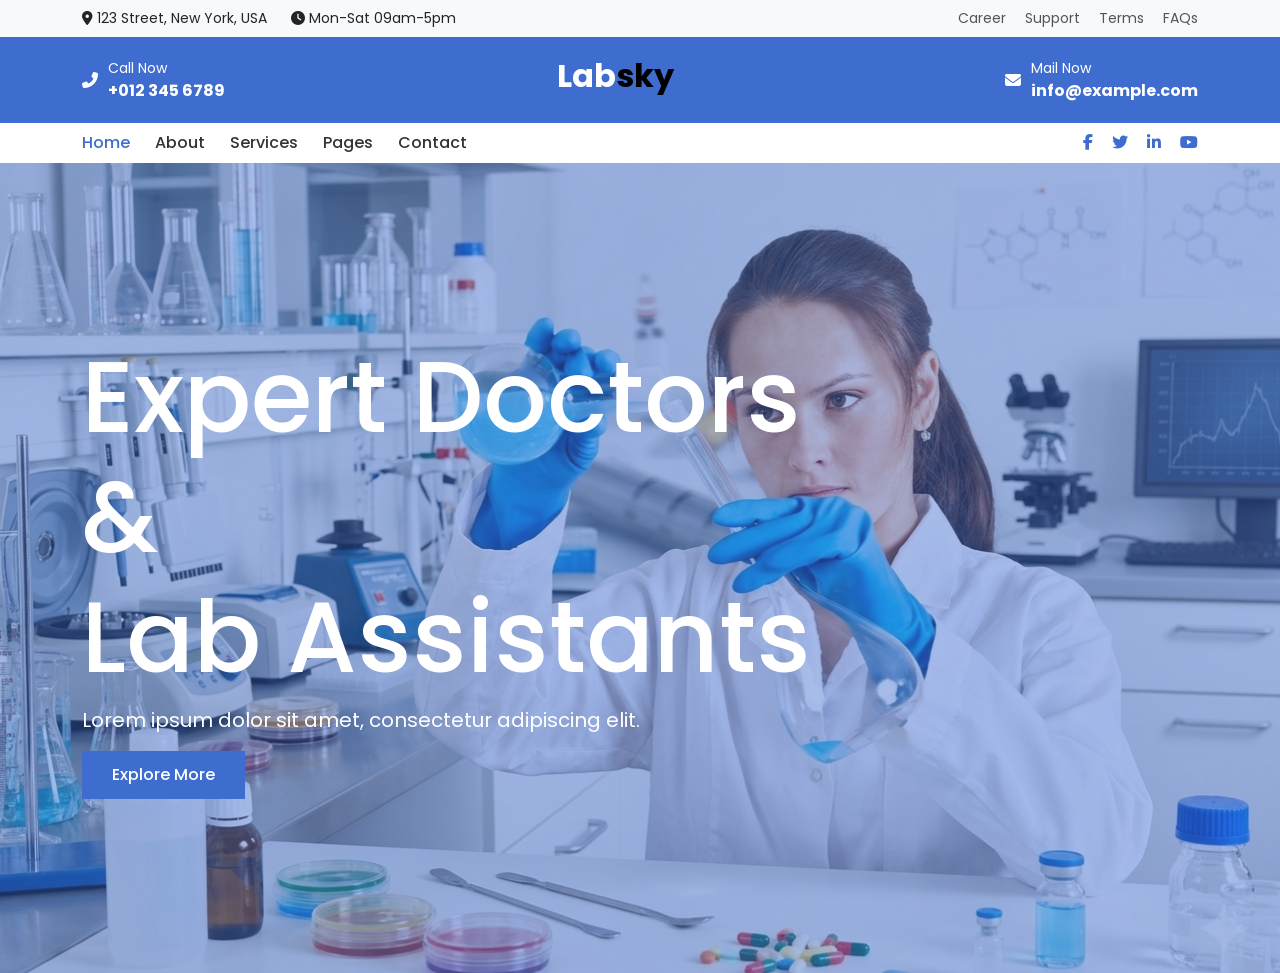
<file: index.html>
<!DOCTYPE html>
<html lang="en">
<head>
    <meta charset="UTF-8">

    <!-- SEO -->
    <meta name="author" content="Tu Nombre">
    <meta name="keywords" content="laboratorio, doctores, salud, medicina">
    <meta name="description" content="Expert Doctors & Lab Assistants">

    <meta name="viewport" content="width=device-width, initial-scale=1.0">

    <title>Labsky</title>

    <!-- Bootstrap (desde la web oficial) -->
    <link href="https://cdn.jsdelivr.net/npm/bootstrap@5.3.0/dist/css/bootstrap.min.css" rel="stylesheet">

    <!-- Google Fonts -->
    <link href="https://fonts.googleapis.com/css2?family=Poppins:wght@300;400;600;700&display=swap" rel="stylesheet">

    <!-- Iconos -->
    <link rel="stylesheet" href="https://cdnjs.cloudflare.com/ajax/libs/font-awesome/6.5.0/css/all.min.css">

    <!-- CSS propio -->
    <link rel="stylesheet" href="./css/style.css">
</head>

<body>

<!-- TOPBAR -->
<div class="topbar">
    <div class="container d-flex justify-content-between">
        <div class="topbar__left">
            <span><i class="fa fa-map-marker-alt"></i> 123 Street, New York, USA</span>
            <span><i class="fa fa-clock"></i> Mon-Sat 09am-5pm</span>
        </div>

        <div class="topbar__right">
            <a href="#">Career</a>
            <a href="#">Support</a>
            <a href="#">Terms</a>
            <a href="#">FAQs</a>
        </div>
    </div>
</div>

<!-- HEADER -->
<header class="header">
    <div class="container d-flex justify-content-between align-items-center">

        <div class="header__contact">
            <i class="fa fa-phone-alt"></i>
            <div>
                <p>Call Now</p>
                <span>+012 345 6789</span>
            </div>
        </div>

        <h1 class="header__logo">Lab<span>sky</span></h1>

        <div class="header__contact">
            <i class="fa fa-envelope"></i>
            <div>
                <p>Mail Now</p>
                <span>info@example.com</span>
            </div>
        </div>

    </div>
</header>

<!-- NAVBAR -->
<nav class="navbar navbar-expand-lg nav">
    <div class="container">

        <button class="navbar-toggler" data-bs-toggle="collapse" data-bs-target="#menu">
            <span class="navbar-toggler-icon"></span>
        </button>

        <div class="collapse navbar-collapse" id="menu">
            <ul class="navbar-nav me-auto">
                <li><a class="nav__link nav__link--active" href="#">Home</a></li>
                <li><a class="nav__link" href="#">About</a></li>
                <li><a class="nav__link" href="#">Services</a></li>
                <li><a class="nav__link" href="#">Pages</a></li>
                <li><a class="nav__link" href="#">Contact</a></li>
            </ul>

            <div class="nav__social">
                <i class="fab fa-facebook-f"></i>
                <i class="fab fa-twitter"></i>
                <i class="fab fa-linkedin-in"></i>
                <i class="fab fa-youtube"></i>
            </div>
        </div>

    </div>
</nav>

<!-- HERO -->
<section class="hero">
    <div class="hero__overlay"></div>

    <div class="container hero__container">
        <div class="hero__content">

            <h1 class="hero__title">
                Expert Doctors <br> & <br> Lab Assistants
            </h1>

            <p class="hero__desc">
                Lorem ipsum dolor sit amet, consectetur adipiscing elit.
            </p>

            <a href="#" class="hero__btn">Explore More</a>

        </div>
    </div>
</section>

<script src="https://cdn.jsdelivr.net/npm/bootstrap@5.3.0/dist/js/bootstrap.bundle.min.js"></script>

</body>
</html>
</file>
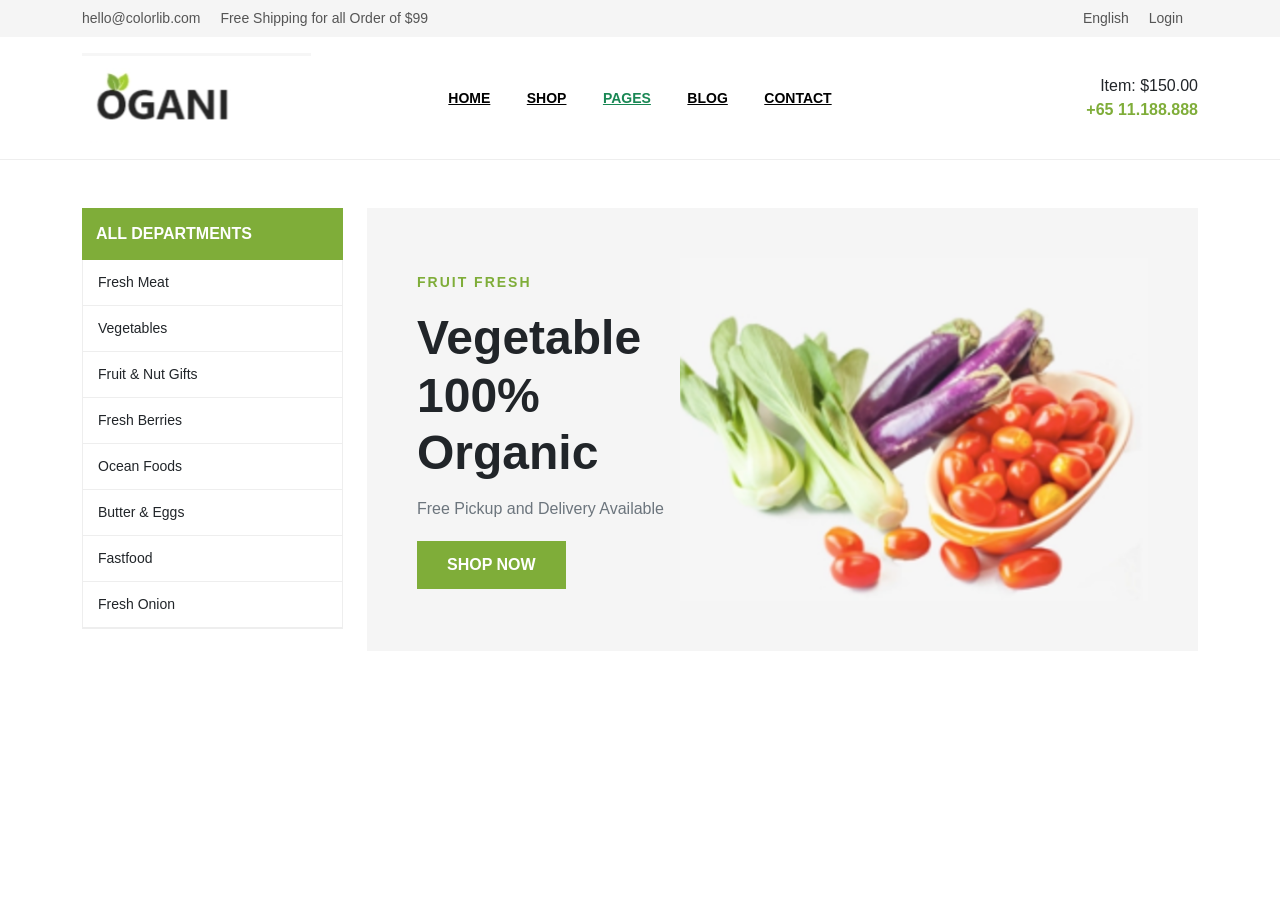
<file: pagina1/pagina1.html>
<!DOCTYPE html>
<html lang="en">
<head>
    <meta charset="UTF-8">
    <title>Ogani - Organic Store</title>

    <!-- META TAGS -->
    <meta name="author" content="karen-Santiago-Martin">
    <meta name="description" content="Ogani Organic Store - Fresh Vegetables 100% Organic">
    <meta name="keywords" content="organic, vegetables, ecommerce, bootstrap, BEM">

    <meta name="viewport" content="width=device-width, initial-scale=1.0">

    <!-- BOOTSTRAP -->
    <link href="https://cdn.jsdelivr.net/npm/bootstrap@5.3.2/dist/css/bootstrap.min.css" rel="stylesheet">

    <!-- CSS -->
    <link rel="stylesheet" href="./css/styles.css">
</head>

<body class="page">

    <!-- TOPBAR -->
    <div class="topbar">
        <div class="container d-flex justify-content-between">
            <div class="topbar__left">
                hello@colorlib.com
                <span class="ms-3">Free Shipping for all Order of $99</span>
            </div>
            <div class="topbar__right">
                English
                <span class="ms-3">Login</span>
            </div>
        </div>
    </div>

    <!-- HEADER -->
    <header class="header py-3">
        <div class="container">
            <div class="row align-items-center">

                <!-- LOGO -->
                <div class="col-md-3">
                    <img src="./img1/logo.png" alt="Logo" class="img-fluid">
                </div>

                <!-- NAV -->
                <div class="col-md-6 text-center">
                    <a class="header__link mx-3" href="#">HOME</a>
                    <a class="header__link mx-3" href="#">SHOP</a>
                    <a class="header__link mx-3 text-success" href="#">PAGES</a>
                    <a class="header__link mx-3" href="#">BLOG</a>
                    <a class="header__link mx-3" href="#">CONTACT</a>
                </div>

                <!-- INFO -->
                <div class="col-md-3 text-end">
                    <div>Item: $150.00</div>
                    <div class="header__phone">+65 11.188.888</div>
                </div>

            </div>
        </div>
    </header>

    <!-- HERO SECTION -->
    <section class="hero py-5">
        <div class="container">
            <div class="row">

                <!-- SIDEBAR -->
                <div class="col-md-3">
                    <div class="sidebar">
                        <div class="sidebar__title">
                            ALL DEPARTMENTS
                        </div>
                        <ul class="sidebar__list">
                            <li class="sidebar__item">Fresh Meat</li>
                            <li class="sidebar__item">Vegetables</li>
                            <li class="sidebar__item">Fruit & Nut Gifts</li>
                            <li class="sidebar__item">Fresh Berries</li>
                            <li class="sidebar__item">Ocean Foods</li>
                            <li class="sidebar__item">Butter & Eggs</li>
                            <li class="sidebar__item">Fastfood</li>
                            <li class="sidebar__item">Fresh Onion</li>
                        </ul>
                    </div>
                </div>

                <!-- CONTENT -->
                <div class="col-md-9">
                    <div class="hero__content d-flex align-items-center justify-content-between">

                        <div class="hero__text">
                            <span class="hero__subtitle">FRUIT FRESH</span>
                            <h1 class="hero__title">
                                Vegetable <br> 100% Organic
                            </h1>
                            <p class="hero__description">
                                Free Pickup and Delivery Available
                            </p>
                            <button class="hero__button">
                                SHOP NOW
                            </button>
                        </div>

                        <div class="hero__image">
                            <img src="./img1/img1.png" alt="Vegetables" class="img-fluid">
                        </div>

                    </div>
                </div>

            </div>
        </div>
    </section>

    <script src="https://cdn.jsdelivr.net/npm/bootstrap@5.3.2/dist/js/bootstrap.bundle.min.js"></script>

</body>
</html>
</file>
<file: css/style.css>
body {
    font-family: 'Poppins', sans-serif;
}

/* TOPBAR */
.topbar {
    background: #f8f9fa;
    font-size: 14px;
    padding: 8px 0;
}

.topbar span {
    margin-right: 20px;
}

.topbar a {
    margin-left: 15px;
    color: #555;
    text-decoration: none;
}

/* HEADER */
.header {
    background: #3f6ccf;
    color: white;
    padding: 15px 0;
}

.header__logo {
    font-weight: 700;
    font-size: 32px;
}

.header__logo span {
    color: #000;
}

.header__contact {
    display: flex;
    align-items: center;
    gap: 10px;
}

.header__contact p {
    margin: 0;
    font-size: 14px;
}

.header__contact span {
    font-weight: bold;
}

/* NAV */
.header {
    background: #3f6ccf;
    padding: 20px 0;
}

.nav__link {
    margin-right: 25px;
    text-decoration: none;
    color: #333;
    font-weight: 500;
}

.nav__link--active {
    color: #3f6ccf;
}

.nav__social i {
    margin-left: 15px;
    color: #3f6ccf;
    cursor: pointer;
}

/* HERO */
.hero {
    position: relative;
    height: 90vh;

   
    background: url('../img/fondo.png') center/cover no-repeat;
}

.hero__overlay {
    position: absolute;
    width: 100%;
    height: 100%;
    background: rgba(63, 108, 207, 0.45); 
}

.hero__container {
    height: 100%;
    display: flex;
    align-items: center;
}

.hero__content {
    position: relative;
    z-index: 2;
}

.hero__title {
    color: white;
    font-size: 100px;
}

.hero__desc {
    color: white;
    font-size: 20px;
}

.hero__btn {
    background: #3f6ccf;
    padding: 12px 30px;
    color: white;
    text-decoration: none;
    font-weight: 500;
    display: inline-block;
}
</file>
<file: pagina1/css/styles.css>
/* ===============================
   RESET GENERAL
================================= */

body {
    font-family: 'Arial', sans-serif;
    margin: 0;
    padding: 0;
    background-color: #ffffff;
}

/* ===============================
   TOPBAR
================================= */

.topbar {
    background-color: #f5f5f5;
    font-size: 14px;
    padding: 8px 0;
    color: #555;
}

.topbar__left span,
.topbar__right span {
    margin-right: 15px;
}

/* ===============================
   HEADER
================================= */

.header {
    border-bottom: 1px solid #eee;
}

.header__logo img {
    max-height: 45px;
}

.header__link {
    color: #000;
    font-weight: 600;
    text-transform: uppercase;
    font-size: 14px;
}

.header__link:hover {
    color: #7fad39;
}

.header__cart {
    font-size: 14px;
}

.header__phone {
    color: #7fad39;
    font-weight: bold;
    margin: 0;
}

/* ===============================
   SIDEBAR
================================= */

.sidebar {
    background-color: #ffffff;
}

.sidebar__title {
    background-color: #7fad39;
    color: #ffffff;
    padding: 14px;
    font-weight: bold;
    text-transform: uppercase;
}

.sidebar__list {
    list-style: none;
    padding: 0;
    margin: 0;
    border: 1px solid #eee;
    border-top: none;
}

.sidebar__item {
    padding: 12px 15px;
    border-bottom: 1px solid #eee;
    cursor: pointer;
    font-size: 14px;
    transition: background-color 0.3s;
}

.sidebar__item:hover {
    background-color: #f5f5f5;
}

/* ===============================
   HERO SECTION
================================= */

.hero {
    padding: 40px 0;
}

.hero__content {
    background-color: #f5f5f5;
    padding: 50px;
    display: flex;
    justify-content: space-between;
    align-items: center;
}

.hero__text {
    max-width: 50%;
}

.hero__subtitle {
    color: #7fad39;
    font-weight: bold;
    letter-spacing: 2px;
    font-size: 14px;
}

.hero__title {
    font-size: 48px;
    font-weight: 800;
    margin: 15px 0;
}

.hero__description {
    color: #6c757d;
    margin-bottom: 20px;
}

.hero__button {
    background-color: #7fad39;
    color: #ffffff;
    font-weight: bold;
    padding: 12px 30px;
    border: none;
    text-transform: uppercase;
    transition: background-color 0.3s ease;
}

.hero__button:hover {
    background-color: #6c9e2f;
}

.hero__image img {
    max-width: 100%;
    height: auto;
}

/* ===============================
   RESPONSIVE
================================= */

@media (max-width: 991px) {

    .hero__content {
        flex-direction: column;
        text-align: center;
    }

    .hero__text {
        max-width: 100%;
        margin-bottom: 30px;
    }

}
</file>
